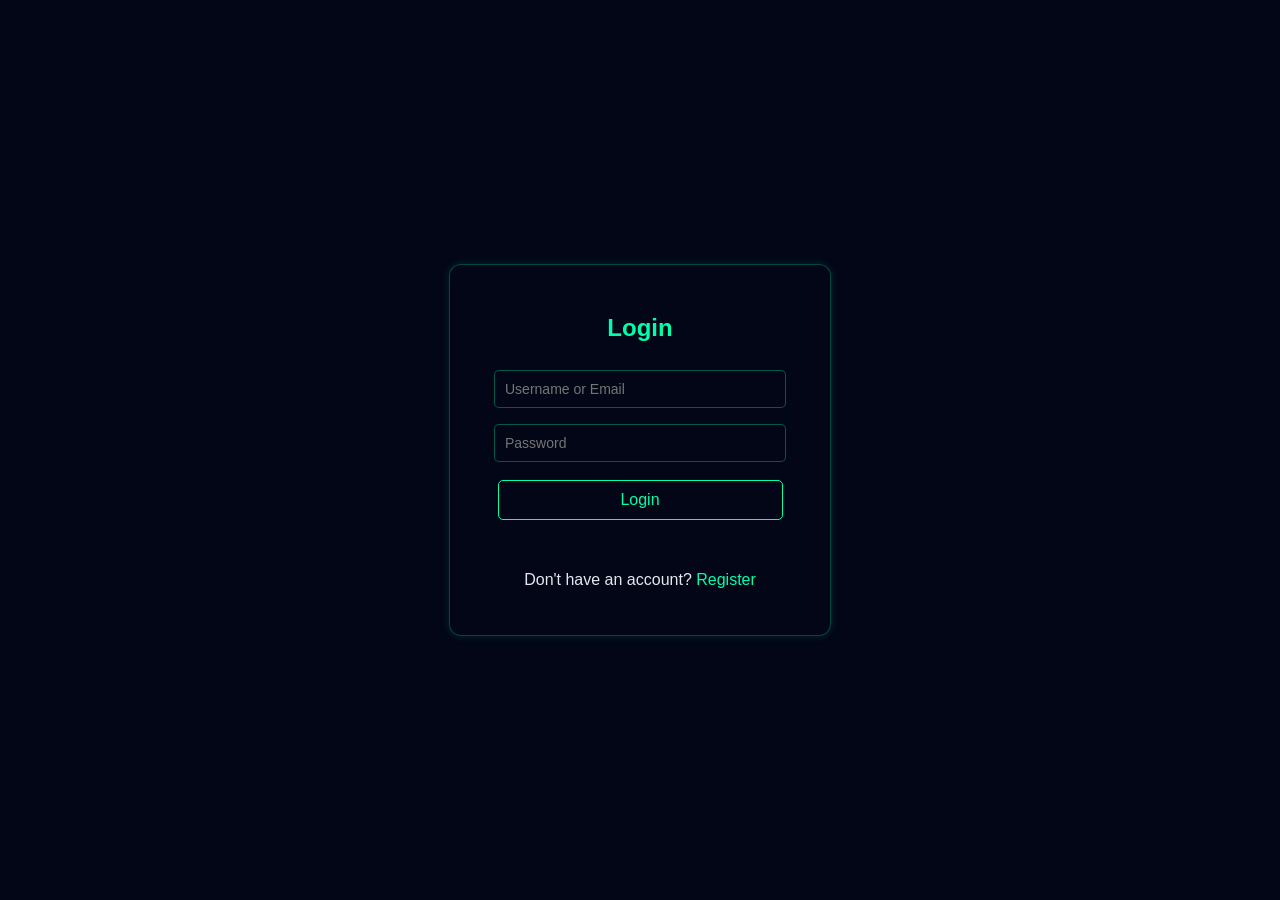
<file: login.html>
<!DOCTYPE html>
<html>
<head>
    <title>Login</title>
    <link rel="stylesheet" href="form.css">
</head>
<body>

<div class="box">
    <h2>Login</h2>
    <input type="text" id="loginUsername" placeholder="Username or Email">
    <input type="password" id="loginPassword" placeholder="Password">
    <button onclick="login()">Login</button>

    <p id="msg"></p>
    <p style="margin-top:10px;">Don't have an account? <a href="register.html">Register</a></p>
</div>

<script src="form.js"></script>
</body>
</html>
</file>
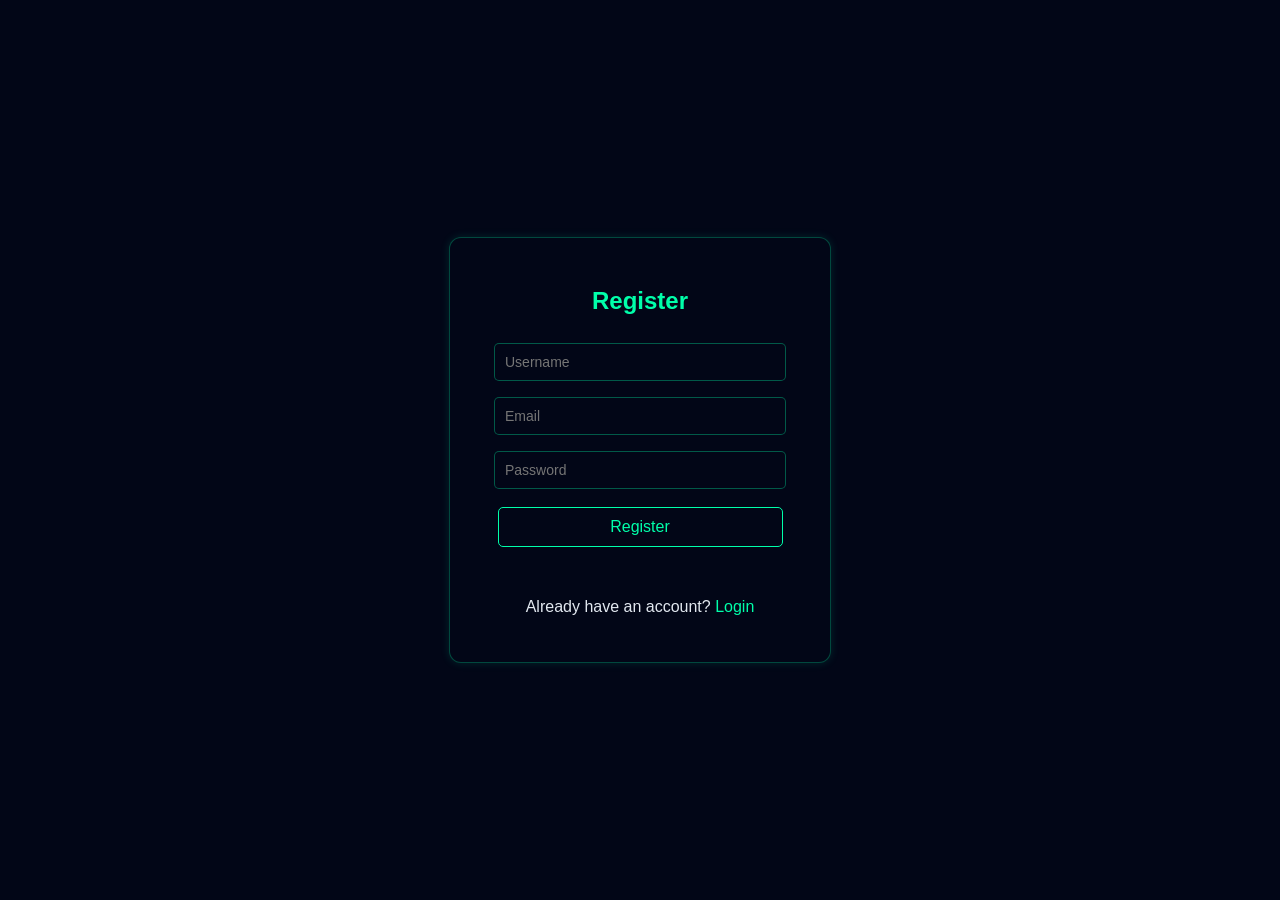
<file: register.html>
<!DOCTYPE html>
<html>
<head>
    <title>Register</title>
    <link rel="stylesheet" href="form.css">
</head>
<body>

<div class="box">
    <h2>Register</h2>
    <input type="text" id="username" placeholder="Username">
    <input type="email" id="email" placeholder="Email">
    <input type="password" id="password" placeholder="Password">
    <button onclick="register()">Register</button>

    <p id="msg"></p>
    <p style="margin-top:10px;">Already have an account? <a href="login.html">Login</a></p>
</div>

<script src="form.js"></script>
</body>
</html>
</file>
<file: form.css>
/* ---------------- BODY ---------------- */
body {
    margin: 0;
    font-family: Segoe UI, sans-serif;
    background: #020617;
    color: #e2e8f0;
    display: flex;
    justify-content: center;
    align-items: center;
    height: 100vh;
    transition: background 0.3s, color 0.3s;
}

/* ---------------- FORM CONTAINER ---------------- */
.box {
    background: #020617;
    border: 1px solid #00ffaa44;
    border-radius: 12px;
    box-shadow: 0 0 10px #00ffaa22;
    padding: 30px 40px;
    width: 300px;
    text-align: center;
    transition: background 0.3s, color 0.3s;
}

/* ---------------- HEADINGS ---------------- */
h2 {
    color: #00ffaa;
    margin-bottom: 20px;
}

/* ---------------- INPUTS ---------------- */
input {
    width: 90%;
    padding: 10px;
    margin: 8px 0;
    border: 1px solid #00ffaa55;
    border-radius: 5px;
    font-size: 14px;
    background: #020617;
    color: #e2e8f0;
    transition: border 0.3s, background 0.3s, color 0.3s;
}

input:focus {
    border-color: #00ffaa;
    outline: none;
}

/* ---------------- BUTTONS ---------------- */
button {
    width: 95%;
    padding: 10px;
    margin-top: 10px;
    border: 1px solid #00ffaa;
    background: #020617;
    color: #00ffaa;
    border-radius: 5px;
    font-size: 16px;
    cursor: pointer;
    transition: 0.2s;
}

button:hover {
    background: #00ffaa;
    color: #020617;
}

/* ---------------- MESSAGE ---------------- */
#msg {
    margin-top: 15px;
    font-weight: bold;
    min-height: 20px;
}

/* ---------------- LINKS ---------------- */
a {
    color: #00ffaa;
    text-decoration: none;
}

a:hover {
    text-decoration: underline;
}

/* ---------------- LIGHT THEME ---------------- */
body.light {
    background: #f1f5f9;
    color: #111;
}

body.light .box {
    background: white;
    border: 1px solid #ccc;
    color: #111;
}

body.light input {
    background: white;
    color: #111;
    border: 1px solid #ccc;
}

body.light button {
    background: #f1f5f9;
    color: #00ffaa;
    border: 1px solid #00ffaa;
}

body.light button:hover {
    background: #00ffaa;
    color: #f1f5f9;
}

body.light a {
    color: #0077cc;
}
</file>
